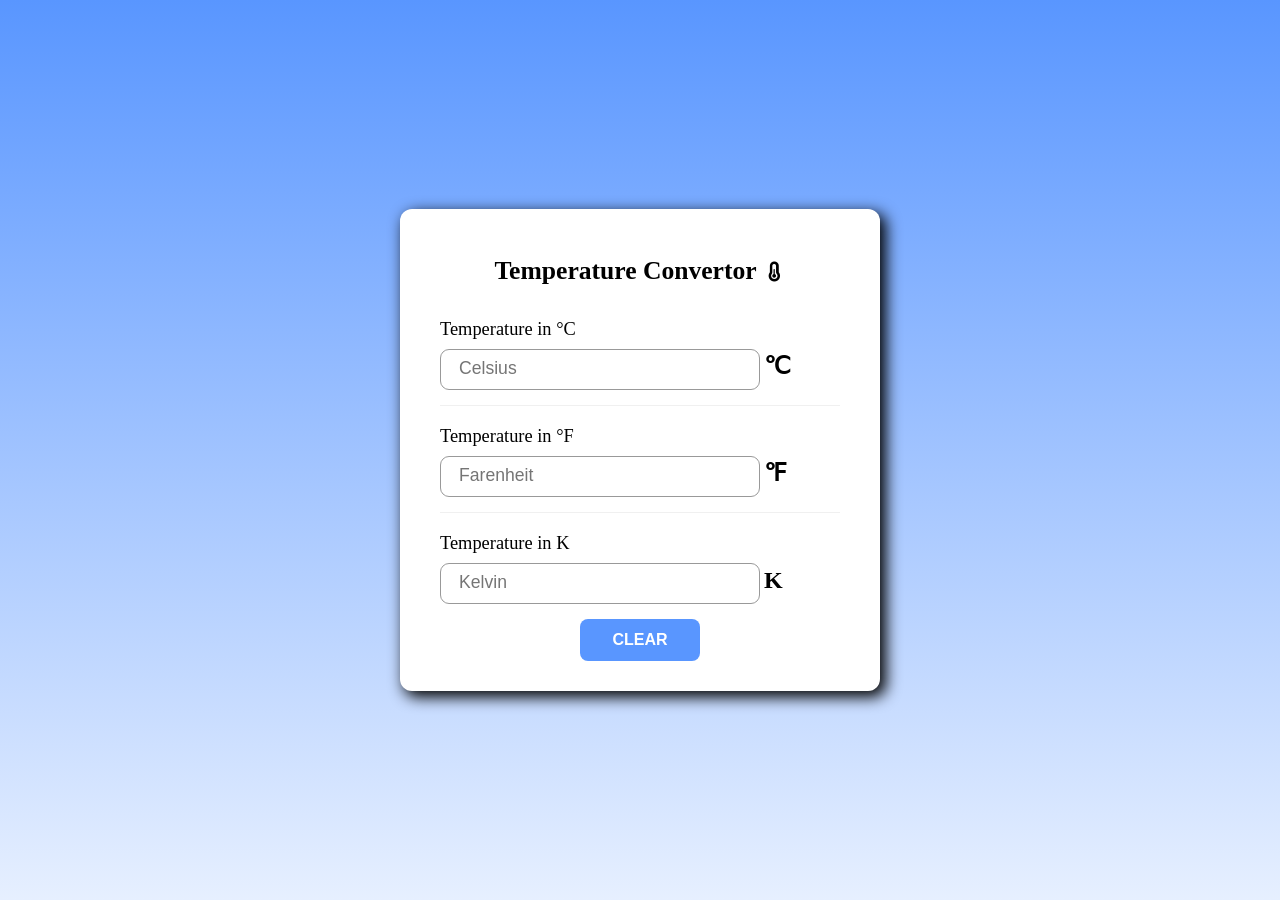
<file: Web Development/L-1/Temperature Conversion Website/index.html>
<!DOCTYPE html>
<html lang="en">
<head>
    <meta charset="UTF-8">
    <meta name="viewport" content="width=, initial-scale=1.0">
    <title>Temperature Converter</title>
    <link rel="stylesheet" href="style.css">
    <link rel="preconnect" href="https://fonts.googleapis.com">
    <link rel="preconnect" href="https://fonts.gstatic.com" crossorigin>
    <link href="https://fonts.googleapis.com/css2?family=Poppins:ital,wght@0,100;0,200;0,300;0,400;0,500;0,600;0,700;0,800;0,900;1,100;1,200;1,300;1,400;1,500;1,600;1,700;1,800;1,900&display=swap" rel="stylesheet">
    <link rel="stylesheet" href="https://cdnjs.cloudflare.com/ajax/libs/font-awesome/6.5.1/css/all.min.css">
</head>
<body>
    <div class="container">
        <div class="title">Temperature Convertor <span class="temp-icon"><i class="fas fa-temperature-half" style="font-size: 20px; color: black;"></i></span></div>
        <div id="celsius" class="celsius">
            <label for="celsius">Temperature in °C</label>
            <input type="number" placeholder="Celsius" required>
              <span class="icon">&#8451</span>
        </div>
        <div id="farenheit" class="farenheit">
              <label for="farenheit">Temperature in °F</label>
            <input type="number" placeholder="Farenheit" required>
             <span class="icon">&#8457</span>
        </div>
         <div id="kelvin" class="kelvin">
              <label for="kelvin">Temperature in K</label>
            <input type="number" placeholder="Kelvin" required>
            <span class="icon">&#8490</span>
        </div>
        <div class="clear">
             <button>CLEAR</button>
        </div>
    </div>
    <script src="script.js" defer></script>
</body>
</html>
</file>
<file: Web Development/L-1/Temperature Conversion Website/style.css>
*{
    margin: 0;
    padding: 0;
    box-sizing: border-box;
}
::root{
      --font-family: 'Poppins' , sans-serif;
      --font-style: normal;
      --border-radius:12px;
      --transition: all 0.3s ease;
}
body{
   width: auto;
   min-height: 100vh;
   background:linear-gradient(#5996ff,rgba(89, 150, 255,0.15));
   font-family: var(--font-family);
   display: flex;
   justify-content: center;
   align-items: center;
}
.container{
    width:90%;
    max-width:480px;
    background-color: white;
    border-radius: 12px;
    box-shadow:5px 5px 15px 1px #000000;
    padding:30px 40px;
    transition: var(--transition);
}.container:hover {
    box-shadow: 8px 8px 20px 2px rgba(0,0,0,0.3);
    transform: scale(1.02);
}
.title{
    font-family: var(--font-family);
    text-align: center;
    margin-bottom:20px;
    font-weight:700;
    font-size: 1.6rem;
}
.temp-icon{
    flex: 1;
    height: 60px;
    line-height: 60px;
    padding:5px;
    text-align: center;
    font-size: 30px;
    color: #ffffff;
}
.celsius label,.farenheit label , .kelvin label{
    display: block;
    margin-bottom:9px;
    font-family: var(--font-family);
    font-weight: 500;
    font-size: 1.15rem;
}
.celsius input,.farenheit input , .kelvin input{
    width: 80%;
    padding:12px 18px;
    border-radius:9px;
    border: 1px solid #999;
    margin-bottom:15px;
    transition:var(--transition);
}
.celsius input:hover,.farenheit input:hover , .kelvin input:hover{
    background-color: #f1f6f4;
    border:1.5px solid #444;
}
.celsius input::placeholder , .farenheit input::placeholder,
.kelvin input::placeholder{
    font-size: 1.1rem;
}

.celsius span ,.farenheit span , .kelvin span{
    display:inline;
    font-size: 1.5rem;
    font-weight: 600;
}
.farenheit, .kelvin {
    border-top: 1px solid #f0f0f0;
    padding-top: 20px;
}
.clear{
    text-align: center;
}
.clear button {
    background-color: #5996ff;
    color: white;
    border: none;
    padding: 12px 32px;
    border-radius: 8px;
    font-weight: 600;
    font-size: 1rem;
    cursor: pointer;
    transition: background-color 0.2s ease;
}
.clear button:hover {
    background-color: #3d7ce0;
}
.clearbutton:active {
    background-color: #2e63b8;
}
</file>
